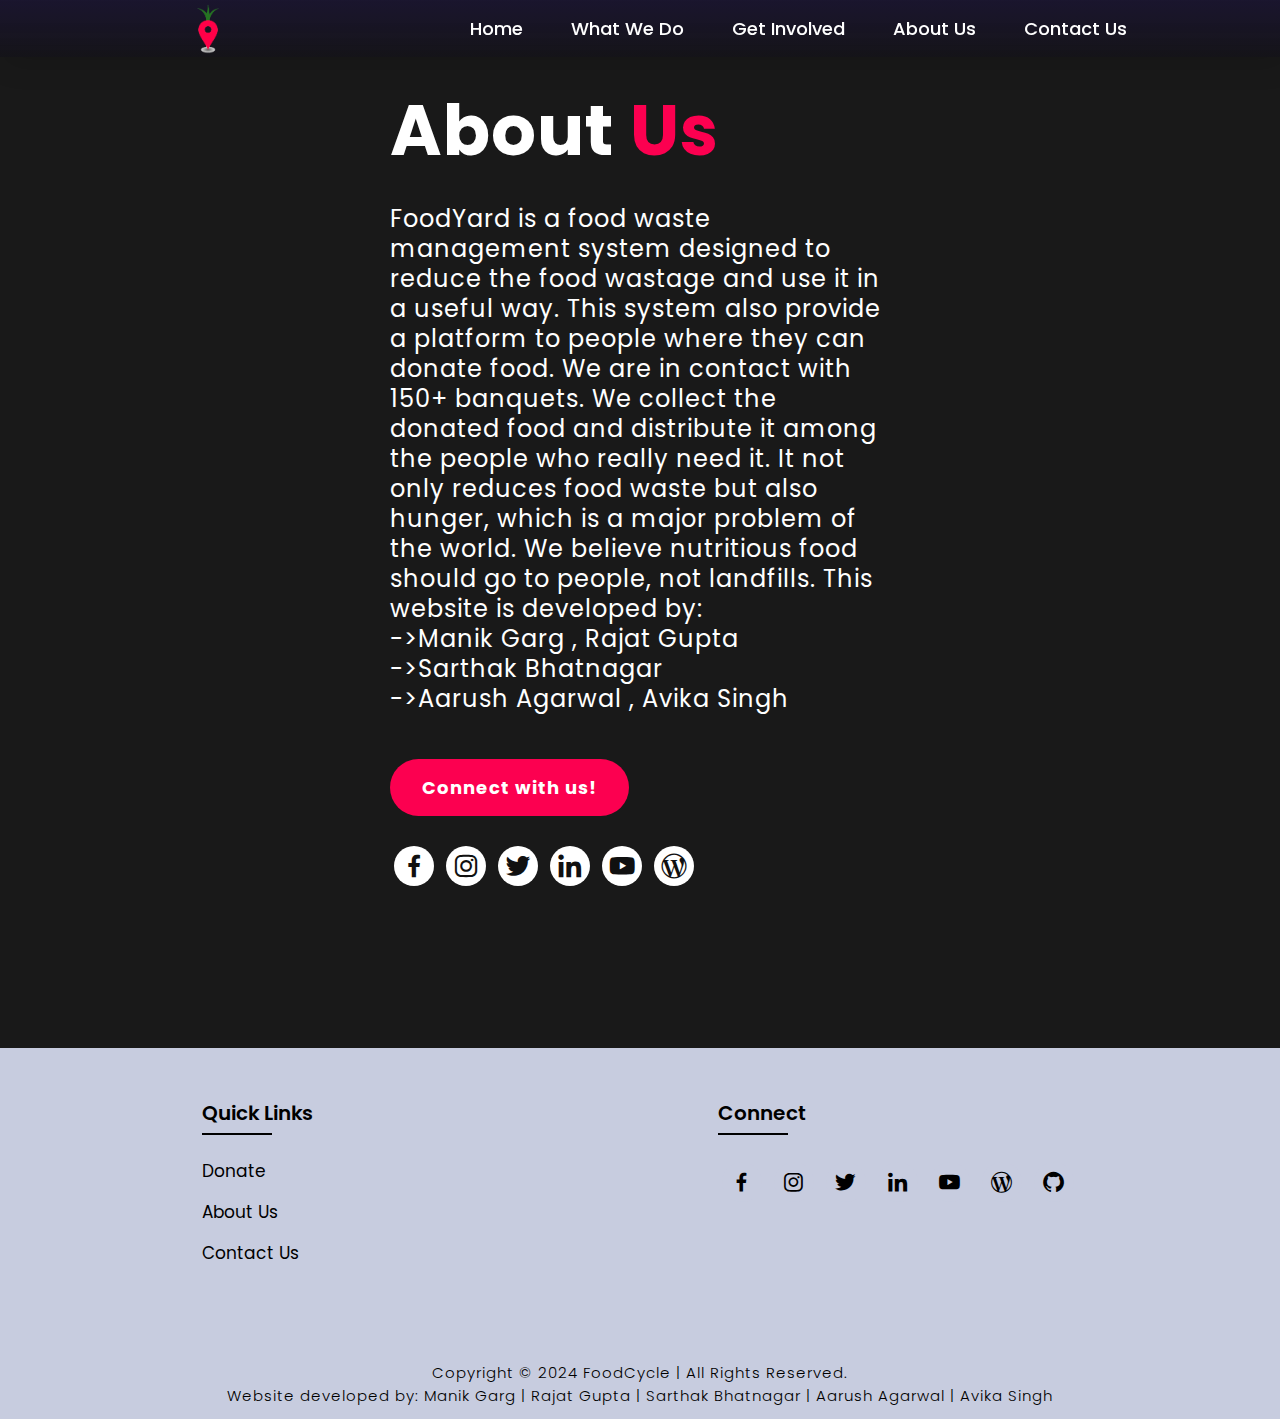
<file: about.html>
<!DOCTYPE html>
<html lang="en">
<head>
    <meta charset="UTF-8">
    <meta http-equiv="X-UA-Compatible" content="IE=edge">
    <meta name="viewport" content="width=device-width, initial-scale=1.0">
    <title>About Us</title>
    <link rel="icon" href="./files/logo.png">
    <link rel="stylesheet" type="text/css" href="css/style.css">
    <link rel="preconnect" href="https://fonts.googleapis.com">
    <link rel="preconnect" href="https://fonts.gstatic.com" crossorigin>
    <link href="https://fonts.googleapis.com/css2?family=Paytone+One&family=Poppins:wght@100;200;300;400;500;600;700;800;900&display=swap" rel="stylesheet">
    <link rel="stylesheet"
    href="https://unpkg.com/boxicons@latest/css/boxicons.min.css">
    
</head>
<body class="aboutbody">
    <nav>
        <img src="./files/logo.png" class="logo" alt="Logo" title="FoodYard">
        
        <ul class="navbar">
            <li>
                <a href="./index.html">Home</a>
                <a href="./index.html#fwmanage">What We Do</a>
                <a href="./register.html">Get Involved</a>
                <a href="./about.html">About Us</a>
                <a href="./contact.html">Contact Us</a>
            </li>
        </ul>
    </nav>
        
    <section class="about">
           <div class="main">
            <div class="abt-text">
                <h1>About <span>Us</span></h1>
                <p>FoodYard is a food waste management system designed to reduce the food wastage and use it in a useful way. This system also provide a platform to people where they can donate food. We are in contact with 150+ banquets. We collect the donated food and distribute it among the people who really need it. It not only reduces food waste but also hunger, which is a major problem of the world. We believe nutritious food should go to people, not landfills. This website is developed by: <br> ->Manik Garg , Rajat Gupta <br> ->Sarthak Bhatnagar <br> ->Aarush Agarwal , Avika Singh </p>
                <a href="" class="connectbtn" target="_blank">Connect with us!</a>

                <div class="connect-section">

                    <div class="social-icons">
                        <a href="" target="_blank"><i class='bx bxl-facebook'></i></a>
                        <a href="" target="_blank"><i class='bx bxl-instagram' ></i></a>
                        <a href="" target="_blank"><i class='bx bxl-twitter' ></i></a>
                        <a href="" target="_blank"><i class='bx bxl-linkedin' ></i></a>
                        <a href="" target="_blank"><i class='bx bxl-youtube' ></i></a>
                        <a href="" target="_blank"><i class='bx bxl-wordpress' ></i></a>
                    </div>

                </div>
            </div>
            

           </div>
           

    </section>


    <!-- Footer -->

<!-- Footer -->

<section class="footer">
    <div class="foot">
        <div class="footer-content">
            
            <div class="footlinks">
                <h4>Quick Links</h4>
                <ul>
                    <li><a href="./register.html">Donate</a></li>
                    <li><a href="./about.html">About Us</a></li>
                    <li><a href="./contact.html">Contact Us</a></li>
                </ul>
            </div>

            <div class="footlinks">
                <h4>Connect</h4>
                <div class="social">
                    <a href="" target="_blank"><i class='bx bxl-facebook'></i></a>
                    <a href="" target="_blank"><i class='bx bxl-instagram' ></i></a>
                    <a href="" target="_blank"><i class='bx bxl-twitter' ></i></a>
                    <a href="" target="_blank"><i class='bx bxl-linkedin' ></i></a>
                    <a href="" target="_blank"><i class='bx bxl-youtube' ></i></a>
                    <a href="" target="_blank"><i class='bx bxl-wordpress' ></i></a>
                    <a href="" target="_blank"><i class='bx bxl-github'></i></a>
                </div>
            </div>
            
        </div>
    </div>

    <div class="end">
        <p>Copyright © 2024 FoodCycle | All Rights Reserved. <br>Website developed by: Manik Garg | Rajat Gupta | Sarthak Bhatnagar | Aarush Agarwal | Avika Singh</p>
    </div>
</section>

</body>
</html>
</file>
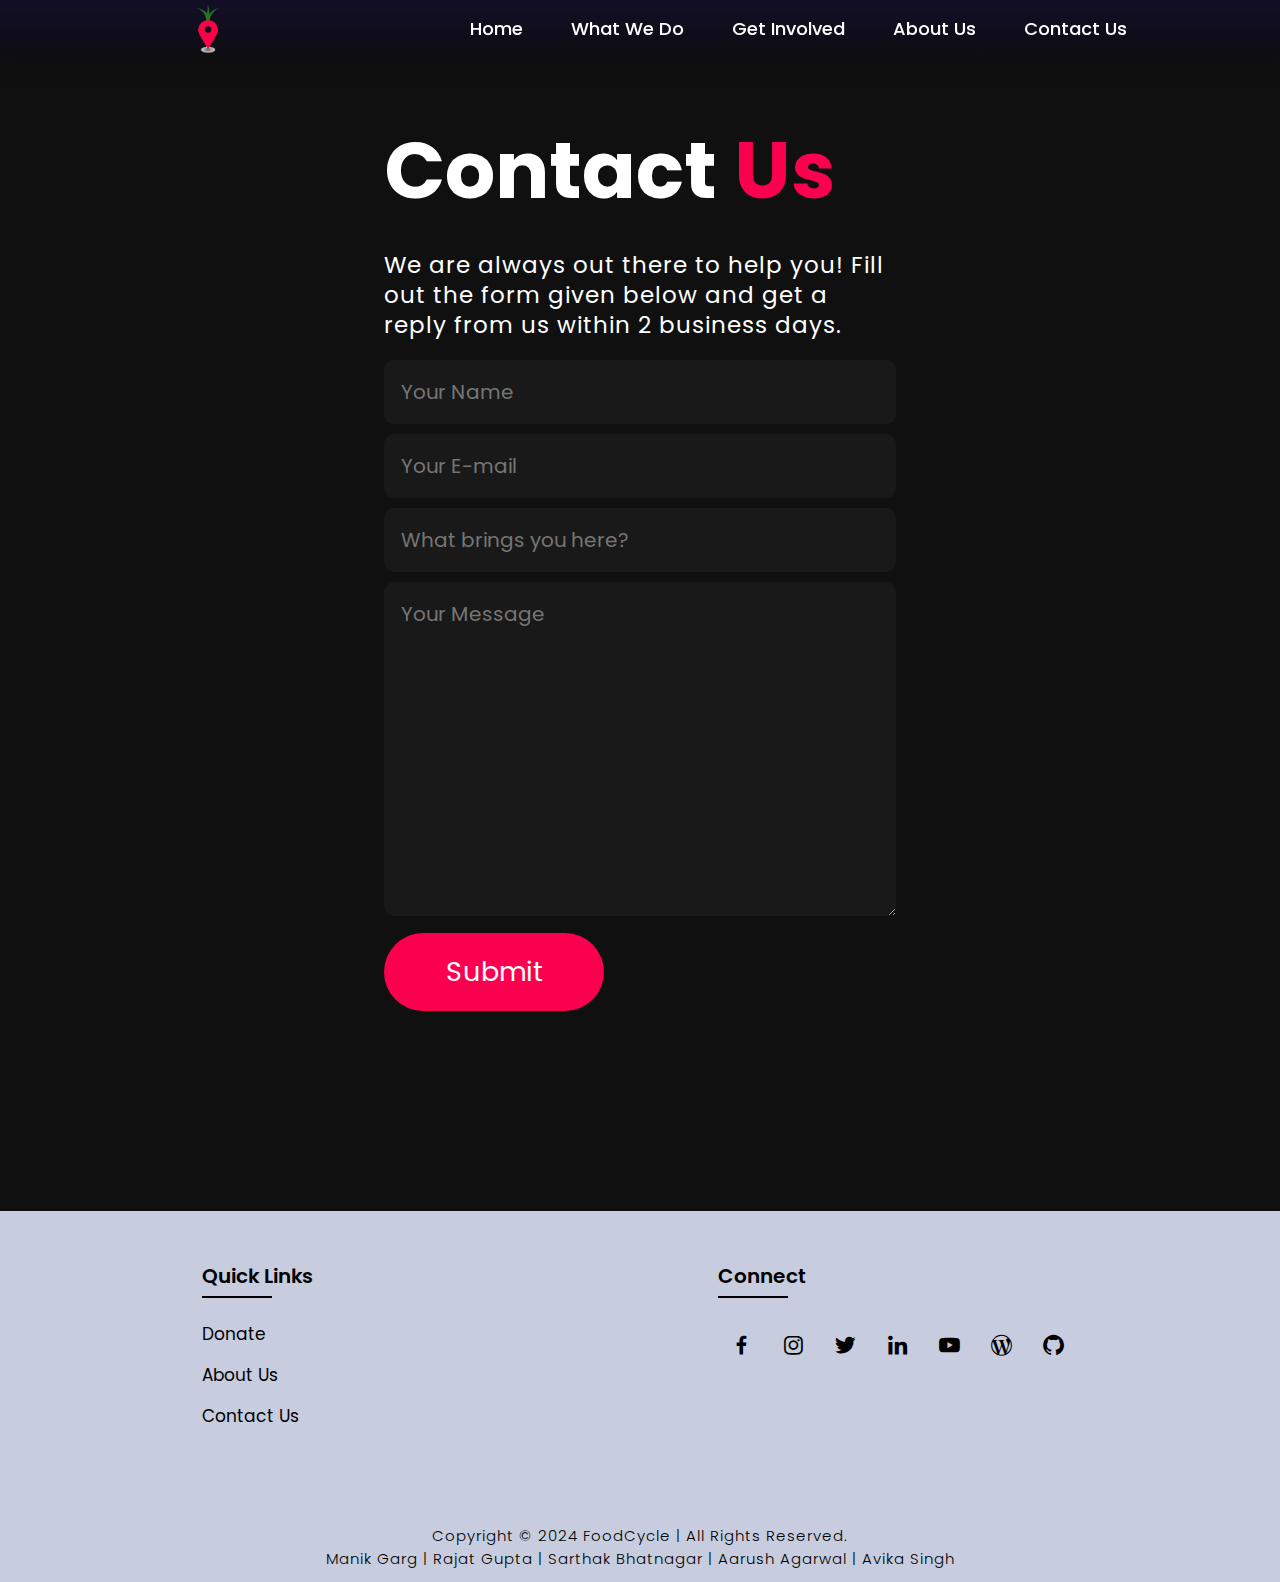
<file: contact.html>
<!DOCTYPE html>
<html lang="en">
<head>
    <meta charset="UTF-8">
    <meta http-equiv="X-UA-Compatible" content="IE=edge">
    <meta name="viewport" content="width=device-width, initial-scale=1.0">
    <title>Contact Us</title>
    <link rel="icon" href="./files/logo.png">
    <link rel="stylesheet" type="text/css" href="css/style.css">
    <link rel="preconnect" href="https://fonts.googleapis.com">
    <link rel="preconnect" href="https://fonts.gstatic.com" crossorigin>
    <link href="https://fonts.googleapis.com/css2?family=Paytone+One&family=Poppins:wght@100;200;300;400;500;600;700;800;900&display=swap" rel="stylesheet">   
    <link rel="stylesheet"
    href="https://unpkg.com/boxicons@latest/css/boxicons.min.css">
    
</head>

<body class="contactbody">
    <nav>
        <img src="./files/logo.png" class="logo" alt="Logo" title="FoodYard">
        
        <ul class="navbar">
            <li>
                <a href="./index.html">Home</a>
                <a href="./index.html#fwmanage">What We Do</a>
                <a href="./register.html">Get Involved</a>
                <a href="./about.html">About Us</a>
                <a href="./contact.html">Contact Us</a>
            </li>
        </ul>
    </nav>

        <section class="contact">
            <div class="contact-form">
                <h1>Contact <span>Us</span></h1>
                <p>We are always out there to help you! Fill out the form given below and get a reply from us within 2 business days.</p>
            <form action="">
                <input type="text" name="myname" placeholder="Your Name" required>
                <input type="email" name="email" placeholder="Your E-mail" required>
                <input type="text" name="subject" placeholder="What brings you here?" required>
                <textarea name="message" cols="30" rows="10" placeholder="Your Message" required></textarea>
                <input type="submit" value="Submit" class="submit-btn">
            </form>
            </div>
            
        </section>

<!-- Footer -->

<section class="footer">
    <div class="foot">
        <div class="footer-content">
            
            <div class="footlinks">
                <h4>Quick Links</h4>
                <ul>
                    <li><a href="./register.html">Donate</a></li>
                    <li><a href="./about.html">About Us</a></li>
                    <li><a href="./contact.html">Contact Us</a></li>
                </ul>
            </div>

            <div class="footlinks">
                <h4>Connect</h4>
                <div class="social">
                    <a href="" target="_blank"><i class='bx bxl-facebook'></i></a>
                    <a href="" target="_blank"><i class='bx bxl-instagram' ></i></a>
                    <a href="" target="_blank"><i class='bx bxl-twitter' ></i></a>
                    <a href="" target="_blank"><i class='bx bxl-linkedin' ></i></a>
                    <a href="" target="_blank"><i class='bx bxl-youtube' ></i></a>
                    <a href="" target="_blank"><i class='bx bxl-wordpress' ></i></a>
                    <a href="" target="_blank"><i class='bx bxl-github'></i></a>
                </div>
            </div>
            
        </div>
    </div>

    <div class="end">
        <p> Copyright © 2024 FoodCycle | All Rights Reserved. <br>Manik Garg | Rajat Gupta | Sarthak Bhatnagar | Aarush Agarwal | Avika Singh</p>
    </div>
</section>

</body>
</html>
</file>
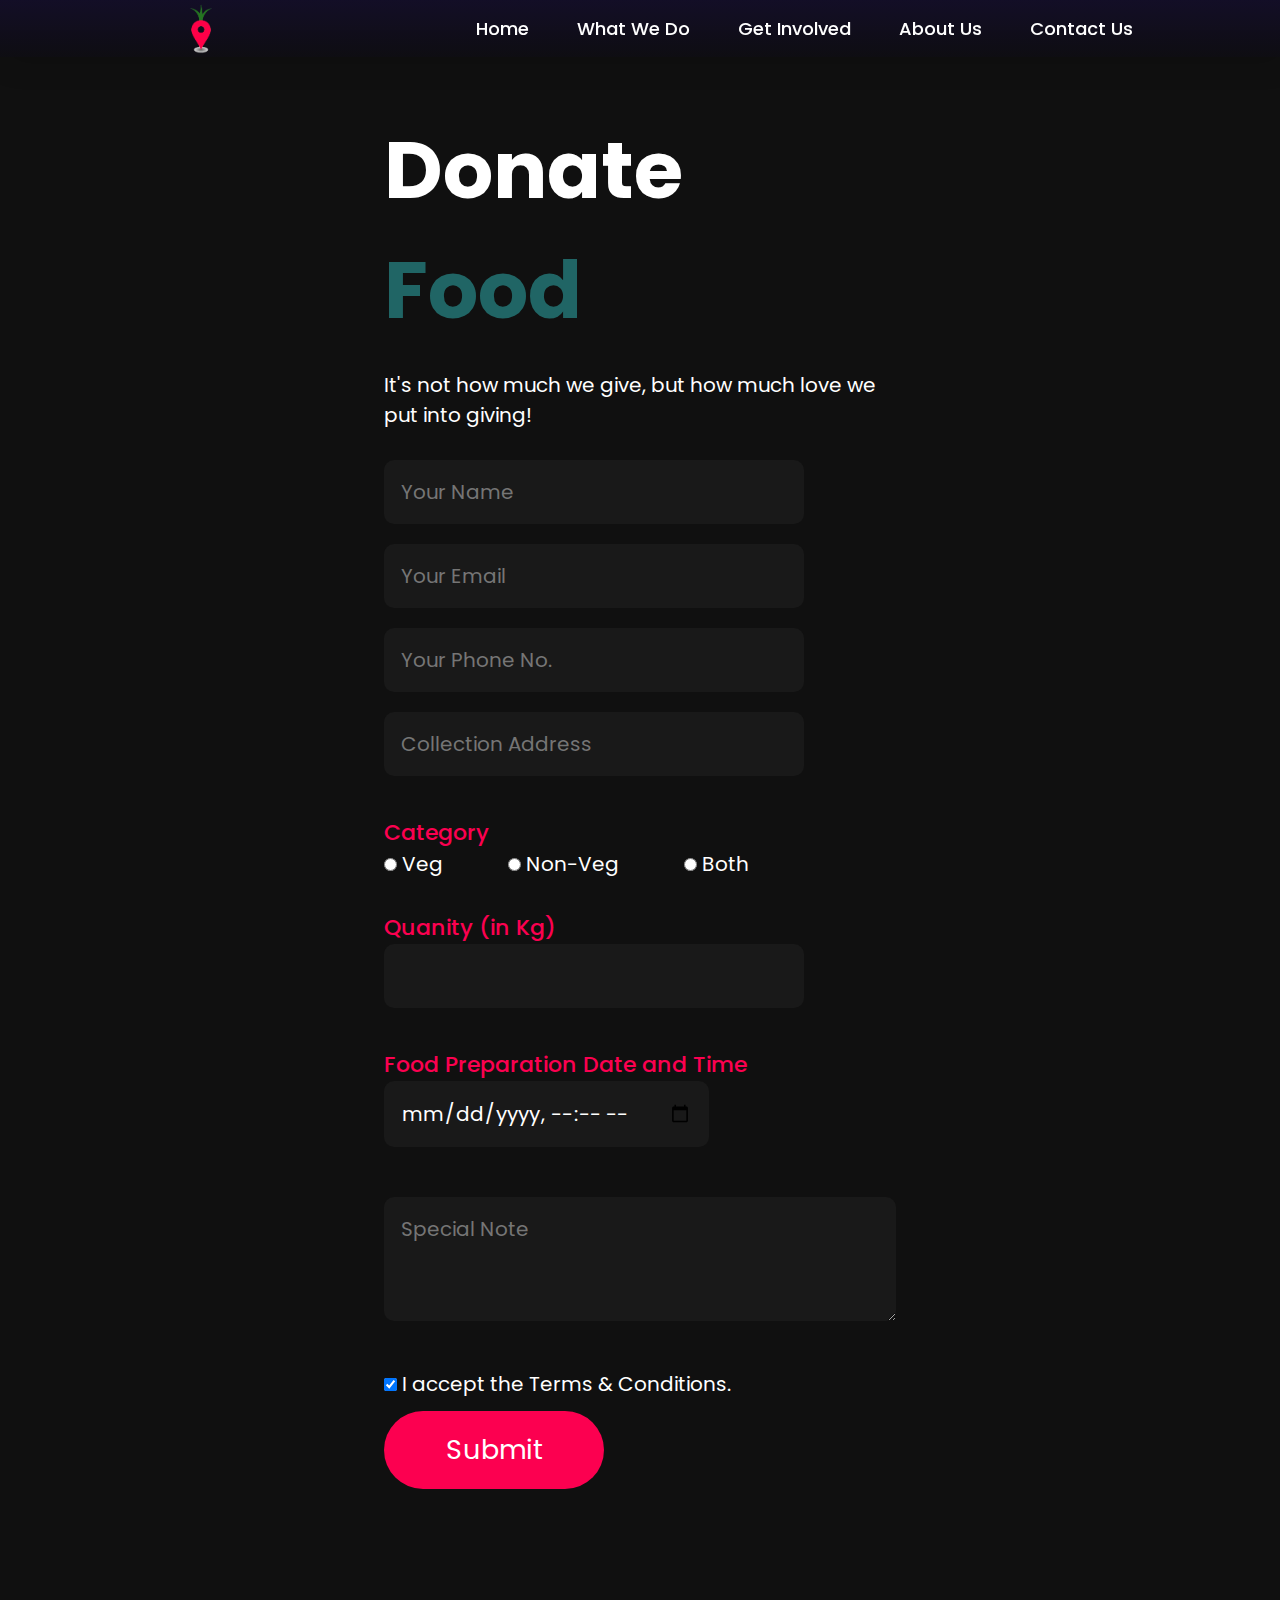
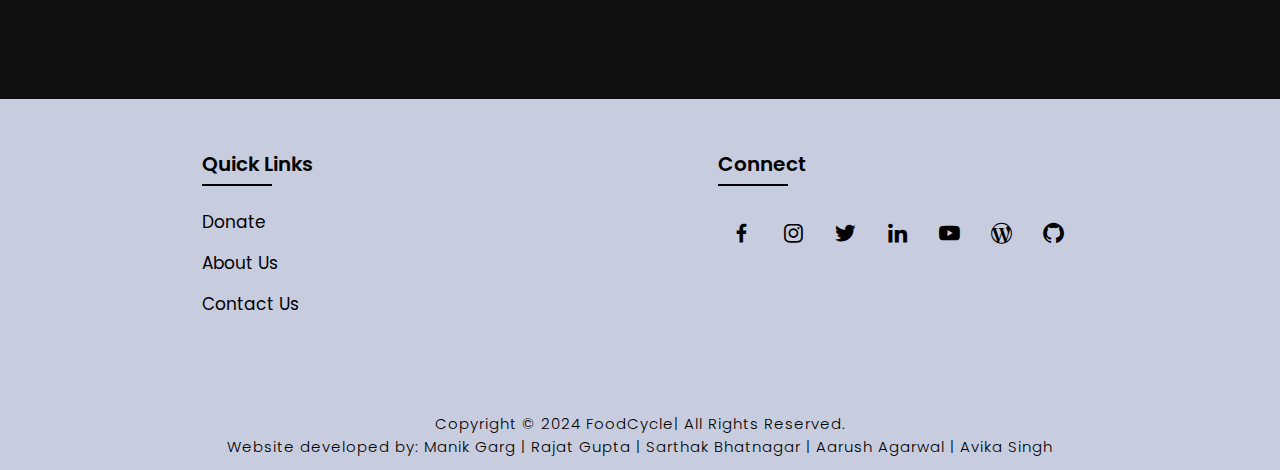
<file: register.html>
<!DOCTYPE html>
<html lang="en">
  <head>
    <meta charset="UTF-8" />
    <meta http-equiv="X-UA-Compatible" content="IE=edge" />
    <meta name="viewport" content="width=device-width, initial-scale=1.0" />
    <title>Donate Food</title>
    <link rel="icon" href="./files/logo.png" />
    <link rel="stylesheet" type="text/css" href="css/style.css" />
    <link rel="preconnect" href="https://fonts.googleapis.com" />
    <link rel="preconnect" href="https://fonts.gstatic.com" crossorigin />
    <link
      href="https://fonts.googleapis.com/css2?family=Paytone+One&family=Poppins:wght@100;200;300;400;500;600;700;800;900&display=swap"
      rel="stylesheet"
    />
    <link
      rel="stylesheet"
      href="https://unpkg.com/boxicons@latest/css/boxicons.min.css"
    />
  </head>
  <body class="register-body">
    <nav>
      <img src="./files/logo.png" class="logo" alt="Logo" title="FoodYard" />

      <ul class="navbar" style="padding-left: 40px">
        <li>
          <a href="./index.html">Home</a>
          <a href="./index.html#fwmanage">What We Do</a>
          <a href="./register.html">Get Involved</a>
          <a href="./about.html">About Us</a>
          <a href="./contact.html">Contact Us</a>
        </li>
      </ul>
    </nav>

    <section class="registration">
      <div class="register-form">
        <h1>Donate <span>Food</span></h1>
        <p>It's not how much we give, but how much love we put into giving!</p>
        <br />
        <form action="" onsubmit="return validateform()">
          <input
            type="text"
            name="myname1"
            placeholder="Your Name"
            id="name"
            required
          />
          <input
            type="email"
            name="myemail"
            placeholder="Your Email"
            id=""
            required
          />
          <input
            type="tel"
            name="myphone"
            placeholder="Your Phone No."
            id="phonenum"
            required
          />
          <input
            type="text"
            name="myadd"
            placeholder="Collection Address"
            id=""
            required
          />
          <h4>Category</h4>
          <input type="radio" name="myfood" id="" required /> Veg &nbsp; &nbsp;
          &nbsp; &nbsp; &nbsp; &nbsp;
          <input type="radio" name="myfood" id="" /> Non-Veg &nbsp; &nbsp;
          &nbsp; &nbsp; &nbsp; &nbsp;
          <input type="radio" name="myfood" id="" /> Both
          <h4>Quanity (in Kg)</h4>
          <input type="number" name="quantity" id="" />
          <h4>Food Preparation Date and Time</h4>
          <input type="datetime-local" name="fooddate" id="" required /> <br />
          <br />
          <textarea
            name="note"
            id=""
            cols="2"
            rows="3"
            placeholder="Special Note"
          ></textarea>
          <br /><br />
          <input type="checkbox" name="t&c" id="" checked required /> I accept
          the Terms & Conditions.
          <br />
          <input type="submit" value="Submit" class="submitbtn" />
        </form>
      </div>
    </section>

    <!-- Footer -->

    <section class="footer">
      <div class="foot">
        <div class="footer-content">
          <div class="footlinks">
            <h4>Quick Links</h4>
            <ul>
              <li><a href="./register.html">Donate</a></li>
              <li><a href="./about.html">About Us</a></li>
              <li><a href="./contact.html">Contact Us</a></li>
            </ul>
          </div>

          <div class="footlinks">
            <h4>Connect</h4>
            <div class="social">
              <a href="" target="_blank"><i class="bx bxl-facebook"></i></a>
              <a href="" target="_blank"><i class="bx bxl-instagram"></i></a>
              <a href="" target="_blank"><i class="bx bxl-twitter"></i></a>
              <a href="" target="_blank"><i class="bx bxl-linkedin"></i></a>
              <a href="" target="_blank"><i class="bx bxl-youtube"></i></a>
              <a href="" target="_blank"><i class="bx bxl-wordpress"></i></a>
              <a href="" target="_blank"><i class="bx bxl-github"></i></a>
            </div>
          </div>
        </div>
      </div>

      <div class="end">
        <p> Copyright © 2024
          FoodCycle| All Rights Reserved. <br />Website developed by: Manik Garg | Rajat Gupta | Sarthak Bhatnagar | Aarush Agarwal | Avika Singh
        </p>
      </div>
    </section>

    <!-- Javascript -->
    <script>
      function validateform() {
        var tel = document.getElementById("phonenum").value;

        if (tel.length < 10) {
          alert("Phone number must be of atleast 10 digits!");
          return false;
        } else if (isNaN(tel)) {
          alert("Phone number should not include character!");
          return false;
        }
        return true;
      }
    </script>
  </body>
</html>
</file>
<file: css/style.css>
*{
    padding:0;
    margin:0;
    box-sizing:border-box;
    font-family:'Poppins',sans-serif;
    text-decoration: none;
    list-style: none;
    scroll-behavior: smooth;
}

/* Home page */

.banner{
    width:100%;
    height: 100vh;
    overflow: hidden;
    display: flex;
    justify-content: center;
    align-items: center;
}

.banner img{
    position: absolute;
    top: 0;
    left: 0;
    object-fit: cover;
    width: 100%;
    height: 100%;
    pointer-events: none;
}

.content{
    position: relative;
    z-index: 1;
    width: 100%;
    height: 100vh;
    background-image: linear-gradient(rgba(1, 0, 5, 0.6),rgba(4, 1, 17, 0.6));



}

nav{
    width: 100%;
    position: fixed;
    backdrop-filter: blur(10px);
    background-image: linear-gradient(rgba(34, 9, 133, 0.2),rgba(11, 8, 24, 0.3));
    box-shadow: 5px 5px 30px rgba(0, 0, 0, 15%);
    display: flex;
    align-items: center;
    justify-content: space-around;
}

nav .logo{
    width: 50px;
    height: 50px;
    margin-left: 8%;
}

nav ul li{
    list-style: none;
    display: inline-block;
    margin-left: 40px;
}

.navbar{
    display: flex;
    margin-right: 4vh;
    padding: 15px;
    /* max-width: 900px; */
}

.navbar a{
    color: white;
    font-size: 18px;
    padding: 10px 22px;
    border-radius: 4px;
    font-weight: 500;   
    text-decoration: none;
    transition: ease 0.40s;
}

.navbar a:hover,.navbar a.active{

    color: black;
    background: white;
    box-shadow: 5px 10px 30px rgb(85 85 85 / 20%);
    border-radius: 5px;
    
}

nav ul li a{
    text-decoration: none;
    color: rgb(255, 255, 255);
    font-size: 17px;
}

.title{
    text-decoration: none;
    /* display: inline-block; */
    font-size: 4vh;
    color: rgb(255, 255, 255);
    padding: 14px 17px;
    margin-top: 32vh;
    text-align: center;
    vertical-align: center;
}

.title h1{
    font-size: 10vh;
    text-shadow: 2px black;
    transition: ease 0.3s;
}

.title h1:hover{
    color:transparent;
    -webkit-text-stroke: 1px white;
    
}

.button{
    display: inline-block;
    margin-top:5vh;
    font-size: 25px;
    padding: 10px 30px;
    color: rgb(21, 74, 74);
    /* background-color:rgb(164, 44, 44); */
    box-shadow: 5px 10px 30px rgba(0, 0, 0, 0.4);
    background-color: white;
    border-radius: 20px;
    text-decoration: none;
    transition: ease 0.30s;
}

.button:hover{
    transform: scale(1.1);

}


.text h2{
    font-size: 40px;
    font-weight: 650;
    margin-top: 40px;
    margin-bottom: 10px;
    line-height: 2;
    text-align: center;
}

.rowitems{
    display: flex;
    align-items: center;
    text-align: center;
    margin-top: 10px;
    margin-left: 30px ;
    margin-right: 30px;
    margin-bottom:10px ;
}

.container-box{
    border-radius: 5px;
    padding: 50px 10px;
    transition: all 0.7s ease 0s;
}


.container-box h4{
    font-size: 20px;
    margin-bottom: 5px;
    font-weight: 500;
}
.container-box h4 span{
    color: #fc0050;
    font-weight:600;
}
.container-box img{
    width: auto;
    height: 400px;
    padding: 20px;
}


.container-box:hover{
    transform: translateY(2px);
    box-shadow: 5px 20px 50px rgba(78, 78, 78, 0.1);
    border: 1px solid transparent;
    border-radius: 0px;
}

/* css changes */
.fwmanage{
    background-color: #c7ccdf;
}

.fwm2{
    background-color: #c7ccdf;
}

/* ------------------ */
.fwm-title{
    text-align: center;
}

.fwm-title h2{
    font-size: 40px;
    font-weight: 650;
    padding-top: 75px;
    padding-bottom: 10px;
    line-height: 2;
}

.fwm-content{
    display: flex;
    justify-content: space-around;
    flex-wrap: wrap;
}

.image{
    position: relative;
    transition: all 0.3s cubic-bezier(0.445,0.05,0.55,0.95);
    cursor: pointer;
    filter: brightness(95%);
}

.image img{
    width: 100%;
    height: 500px;
    border-radius: 30px;
}

.image h3{
    color: white;
    position: absolute;
    font-size: 30px;
    font-weight: 600;
    text-align: center;
    top: 10px;
    right: 20px;
}

.dest-content{
    display: flex;
    flex-wrap: wrap;
    justify-content: space-between;
    align-items: center;
    padding-top: 15px;
    margin-bottom: 50px;
}

.location h4{
    font-size: 25px;
    letter-spacing: 1px;
    font-weight: 600;
    margin-bottom: 2px;
}

.pac-details li{
    font-size: 19px;
    color: #4c4c4c;
    margin-left: 15px;
    margin-bottom: 2px;
    list-style-type: disc;
}

.image:hover{
    filter: brightness(120%);
    transform: scale(1.03);
}





/* Newsletter */

.newsletter{
    display: flex;
    flex-wrap: wrap;
    align-items: center;
    justify-content: space-around;
}

.newstext h2{
    margin-top: 100px;
    font-size: 38px;
}

.newstext p{
    font-size: 20px;
    color: #4c4c4c;
}

.newsletter form{
    margin-top: 100px;
    width: 100%;
    position: relative;
}

.newsletter form input:first-child{
    display: inline-block;
    /* width: 300px; */
    font-size: 17px;
    outline: none;
    border: none;
    border-radius: 20px;
    padding: 20px 150px 20px 30px;
    box-shadow: 5px 10px 30px rgb(85 85 85 / 20%);
}

.newsletter form input:last-child{
    display: inline-block;
    position: absolute;
    outline: none;
    border: 2px solid transparent;
    border-radius: 20px;
    color: black;
    background-color: #c7ccdf;
    padding: 14px 30px;
    cursor: pointer;
    font-size: 17px;
    font-weight: 450;
    top: 6px;
    right: 6px;
    transition: ease 0.30s;
}

.newsletter form input:last-child:hover{
    border: 2px solid #c7ccdf;;
    background-color: white;
    color: rgb(21, 74, 74);
}


/* Footer */

.footer{
    margin-top: 80px;
    background-color: #c7ccdf;
}

.foot{
    padding: 20px 0;
}

.footer-content{
    display: flex;
    flex-wrap: wrap;
    justify-content: space-around;
    
}

.footlinks h4{
    margin-top: 30px;
    font-size: 20px;
    font-weight: 600;
    color: black;
    margin-bottom: 30px;
    position: relative;
}


.footlinks h4::before{
    content: "";
    position: absolute;
    height: 2px;
    width: 70px;
    left: 0;
    bottom: -7px;
    background: black;
}

.footlinks ul li{
    margin-bottom: 15px;
}

.footlinks ul li a{
    font-size: 17px;
    color: black;
    display: block;
    transition: ease 0.30s;
}

.footlinks ul li a:hover{
    transform: translate(6px);
    color: black;
}

.social a{
    font-size: 25px;
    margin: 4px;
    height: 40px;
    width: 40px;
    color: black;
  background-color: #c7ccdf;
    display: inline-flex;
    justify-content: center;
    align-items: center;
    border-radius: 20px;
    transition: ease 0.30s;
}

.social a:hover{
    transform: scale(1.2);
}

.end{
    text-align: center;
    padding-top: 60px;
    padding-bottom: 12px;
}

.end p{
    font-size: 15px;
    color: black;
    letter-spacing: 1px;
    font-weight: 300;
}

/* About Us */

.aboutbody{
    background-color: #191919;
}

.about{
    width: 100%;
    padding: 78px 0px;
}

.about img{
    height: auto;
    width: 400px;
}

.abt-text{
    width: 500px;
}

.abt-text h1{
    font-size: 70px;
    color: white;
    margin-bottom: 20px;
    letter-spacing: 1px;
}

.abt-text h1 span{
    color: #fc0050;
    letter-spacing: 1px;
}

.abt-text p{
    color: white;
    font-size: 24px;
    margin-bottom: 45px;
    line-height: 30px;
    letter-spacing: 1px;
}

.main{
    width: 1130px;
    max-width: 95%;
    margin: 0 auto;
    display: flex;
    align-items: center;
    justify-content: space-around;
}

.connectbtn{
    display: inline-block;
    background-color: #fc0050;
    font-size: 18px;
    color: white;
    font-weight: bold;
    padding: 13px 30px;
    border-radius: 30px;
    transition: ease 0.4s;
    border: 2px solid transparent;
    letter-spacing: 1px;
}

.connectbtn:hover{
    background-color: transparent;
    border: 2px solid #fc0050;
    transform: scale(1.1);
}

.connect-section{
    margin-top: 26px;
}


.social-icons a{
    height: 40px;
    width: 40px;
    margin: 4px;
    font-size: 30px;
    color: #101010;
    background-color: white;
    border-radius: 20px;
    display: inline-flex;
    justify-content: center;
    align-items: center;
    transition: ease 0.30s;
}

.social-icons a:hover{
    transform: scale(1.2);
}

/* Contact Us */

.contactbody{
    background-color: #101010;
    background-repeat: no-repeat;
    background-size: cover;
    
}

.contact{
    padding: 110px 30%;
    height: 100%;
    min-height: 100vh;
}

.contact-form h1{
    font-size: 80px;
    color: white;
    margin-bottom: 20px;
}

.contact-form h1 span{
    color:#fc0050;
}

.contact-form p{
    color: white;
    line-height: 30px;
    letter-spacing: 1px;
    font-size: 23px;
    margin-bottom: 20px;
}


.contact-form form input,form textarea{
    width: 100%;
    padding: 17px;
    border: none;
    outline: none;
    background-color: #191919;
    font-size: 20px;
    color: white;
    margin-bottom: 10px;
    border-radius: 10px;
}

.contact-form form .submit-btn{
    display: inline-block;
    background-color: #fc0050;
    font-size: 27px;
    font-weight: 600px;
    border: 2px solid transparent;
    border-radius: 40px;
    width: 220px;
    cursor: pointer;
    transition: ease 0.30s;

}

.contact-form form .submit-btn:hover{
    border: 2px solid #fc0050;
    background-color: transparent;
    transform: scale(1.1);

}

/* Donation Register Form */

.register-body{
    background-color: #101010;
    background-repeat: no-repeat;
    background-size: cover;

}

.registration{
    padding: 110px 30%;
    height: 100%;
    min-height: 100vh;
}

.register-form h1{
    font-size: 80px;
    color: white;
    margin-bottom: 20px;
}
.register-form h1 span{
    color: rgb(32, 101, 101);
}

.register-form{
    color: white;
    font-size: 20px;
}

.register-form form input{
    color: white;
    padding: 17px;
    background-color: #191919;
    font-size: 20px;
    outline: none;
    border: none;
    border-radius: 10px;
    margin-bottom: 20px;
    
}
.register-form h4{
    font-size: 22px;
    font-weight: 500;
    margin-top: 20px;
    color: #fc0050;
}


.register-form form .submitbtn{
    display: inline-block;
    background-color: #fc0050;
    font-size: 27px;
    font-weight: 600px;
    border: 2px solid transparent;
    border-radius: 60px;
    width: 220px;
    cursor: pointer;
    transition: ease 0.30s;
}

.register-form form .submitbtn:hover{
    border: 2px solid #fc0050;
    background-color: transparent;
    transform: scale(1.1);
}

@media only screen and  (max-width:810px) {
     .navbar{
        justify-content: flex-end;
        align-items: end;
        display: flex ;
        gap: 40px;
        margin-right: 0px;
        padding: 15px;
        max-width: 900px;
     }
     nav .logo{
       width: 50px;
       height: 40px;
       margin-left: 1%;
       margin-right:5% ;
       padding: 8px 25px;
     }
     .navbar a{
     font-size: 11px;
    /* padding: 5px 22px; */
    border-radius: 4px;
    font-weight: 500;   
    text-decoration: none;
    transition: ease 0.40s;
     }
     nav ul li{
        list-style: none;
        display: inline-block;
        margin-left: 0px;
    }
}

@media ( max-width:565px) {
   .navbar a{
     font-size: 10px;
     padding-right: 10px;
     padding-left: 8px;
   }    
}
</file>
